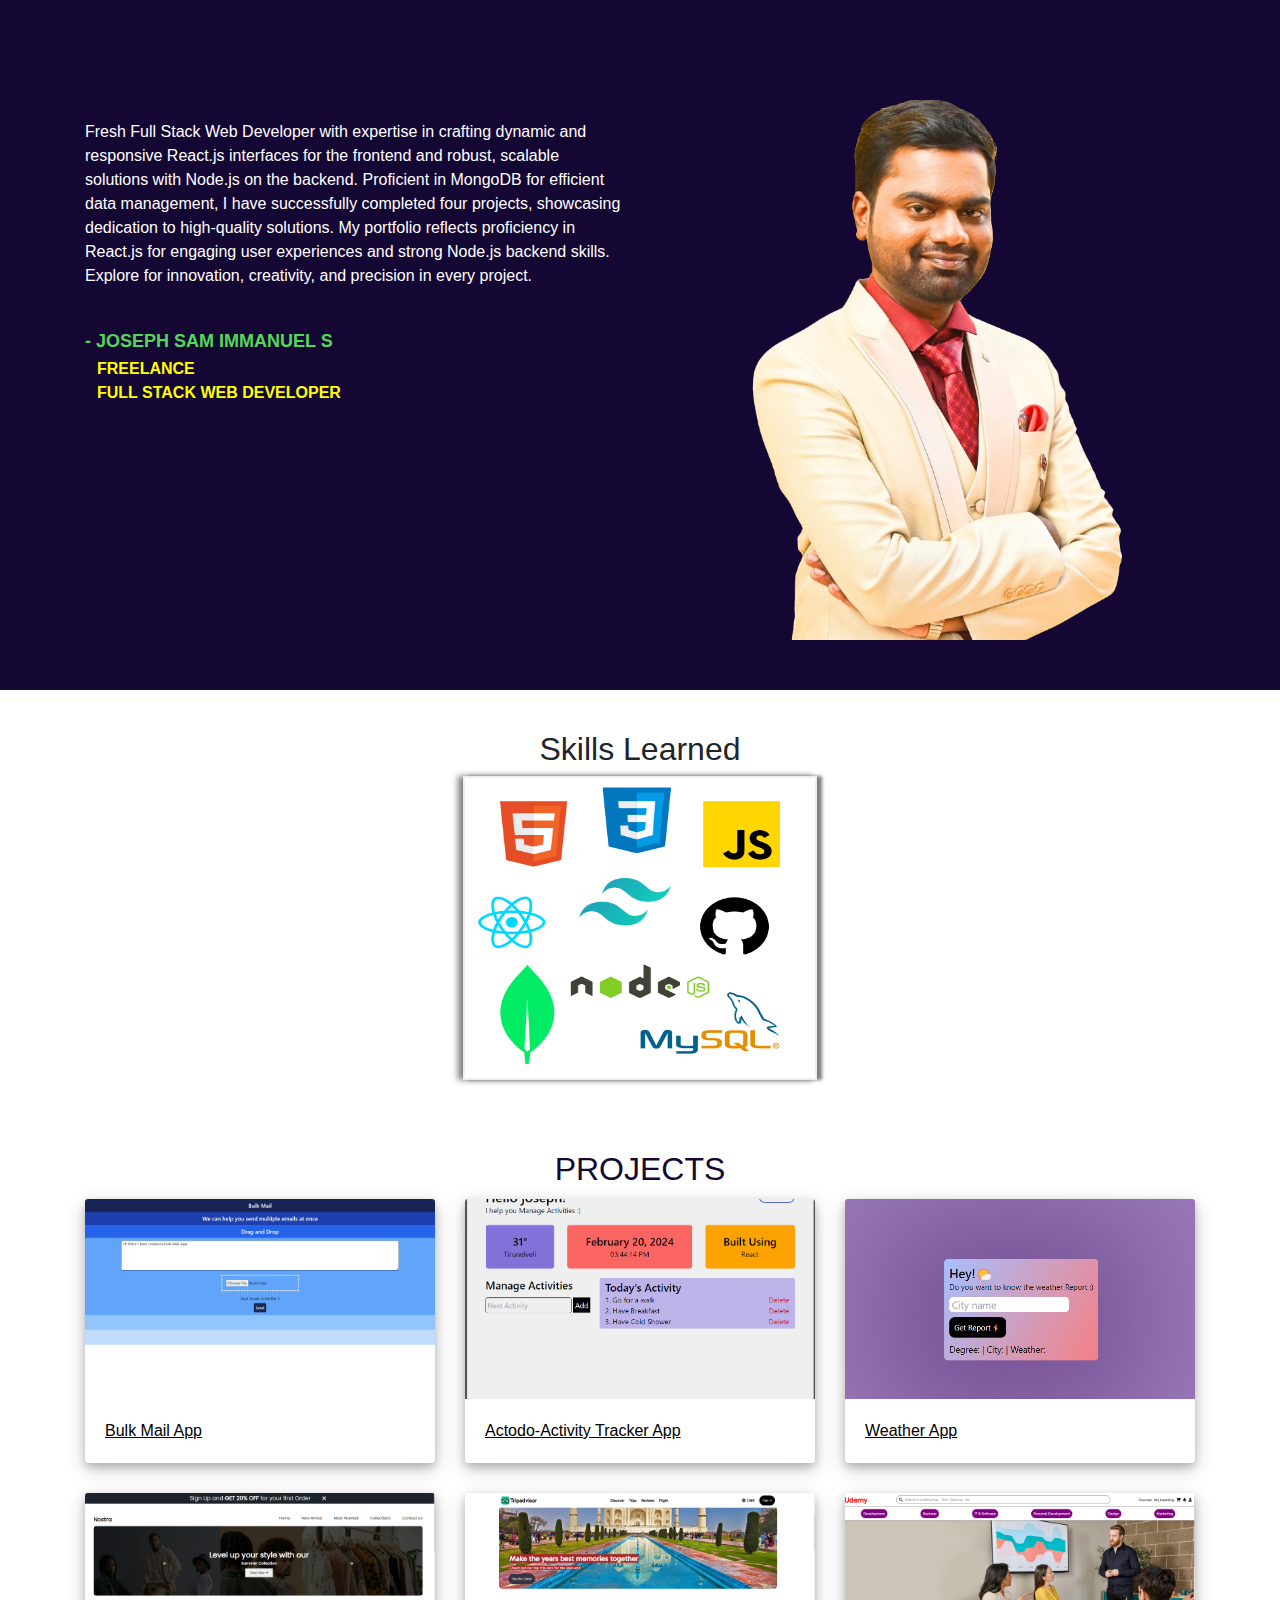
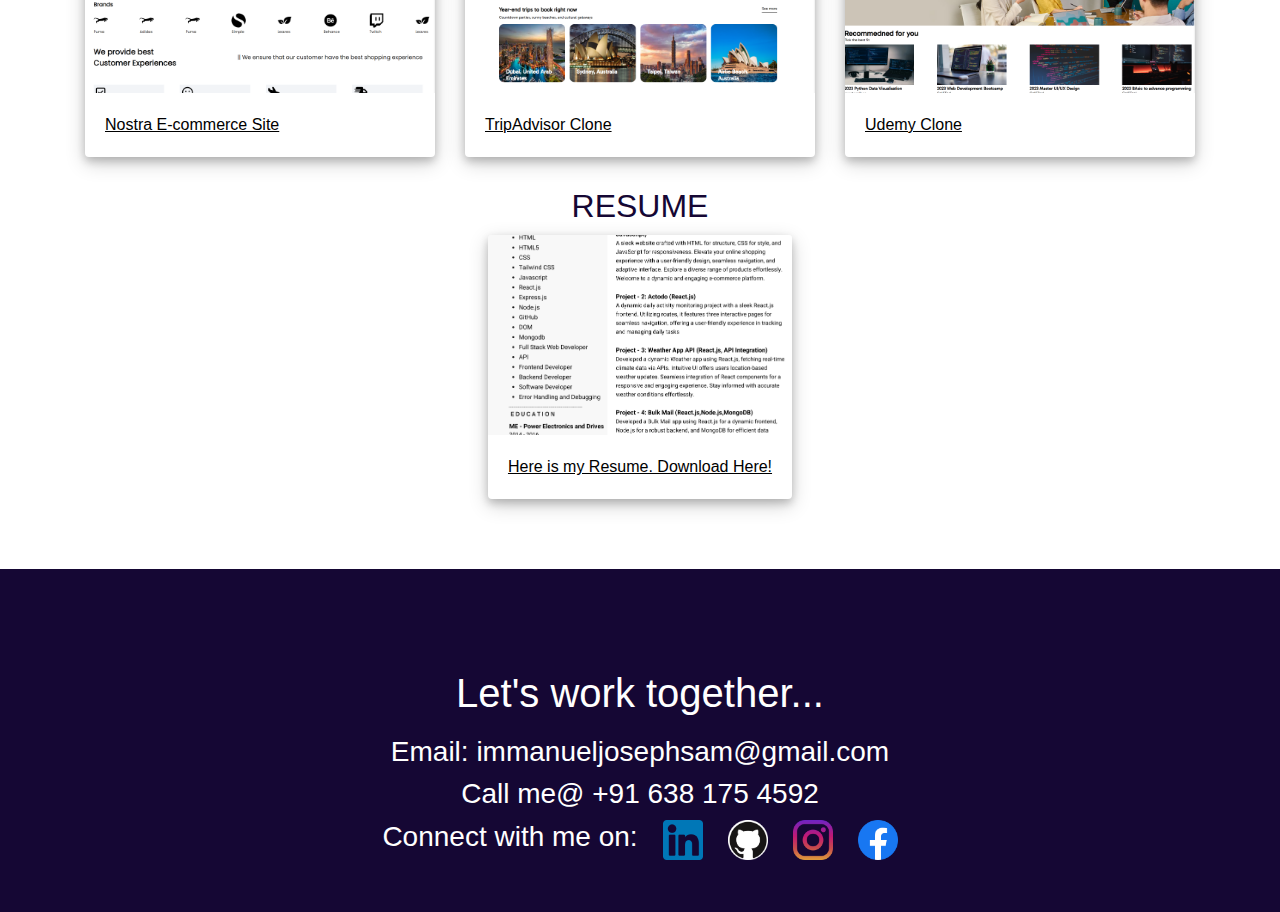
<file: index.html>
<!DOCTYPE html>
<html lang="en">
<head>
    <meta charset="UTF-8">
    <meta http-equiv="X-UA-Compatible" content="IE=edge">
    <meta name="viewport" content="width=device-width, initial-scale=1.0">
    <title>Joseph Sam Immanuel</title>
    <link rel="stylesheet" href="https://cdn.jsdelivr.net/npm/bootstrap@4.0.0/dist/css/bootstrap.min.css">
    <link rel="stylesheet" href="css/style.css">
    <link rel="stylesheet" href="https://cdnjs.cloudflare.com/ajax/libs/font-awesome/6.5.1/css/all.min.css" integrity="sha512-DTOQO9RWCH3ppGqcWaEA1BIZOC6xxalwEsw9c2QQeAIftl+Vegovlnee1c9QX4TctnWMn13TZye+giMm8e2LwA==" crossorigin="anonymous" referrerpolicy="no-referrer" />
    <link rel="stylesheet" href="./demo.css">
</head>
<body>

    <section id="welcome">
        <div class="container">
            <div class="row">
                <div class="col-md-6">
                    <!-- <h1>Hi, <span>there</span></h1>
                    <h4>Welcome to my Portfolio</h4> -->
                    <i class="fa-solid fa-quote-left larger-icon"></i> <p>Fresh Full Stack Web Developer with expertise in crafting dynamic and responsive React.js interfaces for the frontend and robust, scalable solutions with Node.js on the backend. Proficient in MongoDB for efficient data management, I have successfully completed four projects, showcasing dedication to high-quality solutions. My portfolio reflects proficiency in React.js for engaging user experiences and strong Node.js backend skills. Explore for innovation, creativity, and precision in every project.</p>
                        <br>
                        <p style="color: #52D857; font-size: large; font-weight: bold; margin: 0; padding: 0;">- JOSEPH SAM IMMANUEL S</p>
                        <div style="margin-left: 12px;">
                        <p style="color: yellow; font-size: medium; font-weight: bold; margin: 0; padding: 0;padding-top: 2px;">FREELANCE</p>
                        <p style="color: yellow; font-size: medium; font-weight: bold; margin: 0; padding: 0;">FULL STACK WEB DEVELOPER</p>
                    </div>
                    </div>
                <div class="col-md-6">
                    <img src="img/bg.png ">
                </div>
            </div>
        </div>
    </section>
    <div style="display: flex;flex-direction: column;justify-content: center;align-items: center; margin-top: 40px;">
        <h2>Skills Learned</h2>
        <div style="border: #EDEEF0 2px solid; box-shadow: .3em  0 .2em grey, -.3em 0 .4em grey;">
         <img src="./img/skills.png" alt="" height="300" width="350">
        </div>
    </div>

    <section id="project">

        <div class="container">

            <h2>Projects</h2>
            <div class="row">
                <div class="col-md-4">
                    <div class="card shadow-lg ">
                        <a href="https://bulk-mail-app.vercel.app/"><img class="card-img-top" src="img/1.png" alt="Card image cap"></a>
                        
                        <div class="card-body">
                        <a href="https://bulk-mail-app.vercel.app/"> <p class="card-text">Bulk Mail App</p> </a> 
                        </div>
                    </div>
                </div>
                <div class="col-md-4">
                    <div class="card ">
                        <a href="https://actodoo.vercel.app/"><img class="card-img-top" src="img/2.png" alt="Card image cap"></a>
                        
                        <div class="card-body">
                        <a href="https://actodoo.vercel.app/"> <p class="card-text">Actodo-Activity Tracker App</p> </a> 
                        </div>
                    </div>
                </div>
                <div class="col-md-4">
                    <div class="card ">
                        <a href="https://designed-weather-app.vercel.app/"><img class="card-img-top" src="img/3.png" alt="Card image cap"></a>
                        
                        <div class="card-body">
                        <a href="https://designed-weather-app.vercel.app/">  <p class="card-text">Weather App</p> </a>
                        </div>
                    </div>
                </div>
                <div class="col-md-4">
                    <div class="card ">
                        <a href="https://josephsamimmanuel.github.io/Nostra-Ecommerce-site/"><img class="card-img-top" src="img/4.png" alt="Card image cap"></a>
                        
                        <div class="card-body">
                        <a href="https://josephsamimmanuel.github.io/Nostra-Ecommerce-site/">  <p class="card-text">Nostra E-commerce Site</p> </a>
                        </div>
                    </div>
                </div>
                <div class="col-md-4">
                    <div class="card ">
                        <a href="https://josephsamimmanuel.github.io/Tripadvisor-clone/"><img class="card-img-top" src="img/5.png" alt="Card image cap"></a>
                        <div class="card-body">
                         <a href="https://josephsamimmanuel.github.io/Tripadvisor-clone/"> <p class="card-text">TripAdvisor Clone</p> </a>
                        </div>
                    </div>
                </div>
                <div class="col-md-4">
                    <div class="card">
                        <a href="https://josephsamimmanuel.github.io/Udemy-Clone-using-HTML-and-CSS/"><img class="card-img-top" src="img/6.png" alt="Card image cap"></a>
                        <div class="card-body">
                        <a href="https://josephsamimmanuel.github.io/Udemy-Clone-using-HTML-and-CSS/"> <p class="card-text">Udemy Clone</p> </a> 
                        </div>
                    </div>
                </div>
                
            </div>
            
        </div>
        <div style="display: flex; flex-direction: column; justify-content: center; align-items: center;">
            <h2>Resume</h2>
            <div class="card">
               <a href="demo.html"> <img class="card-img-top" src="img/Copy of Joseph Sam Immanuel.png" alt="Resume"></a>
                <div class="card-body">
                <a href="demo.html">  <p class="card-text">Here is my Resume. Download Here!</p> </a>
                </div>
            </div>
        </div>
    </section>

    <section id="welcome">
        <div id="welcome_footer">
        <h1>Let's work together...</h1>
        <!-- <h2 style="color: white;">How do you take your coffee?</h2> -->
        <h3>Email: immanueljosephsam@gmail.com</h3>
        <h3>Call me@ +91 638 175 4592</h3></div>
        <div id="contact_icon">
            <h3 style="color: white;">Connect with me on: </h3>
            <a href="https://www.linkedin.com/in/josephsamimmanuel/"><img src="img/linkd icon.png" alt="" width="40" height="40"></a>
            <a href="https://github.com/josephsamimmanuel"><img src="img/GitHub-Mark-photoaidcom-cropped.png" alt="" width="40" height="40"></a>
            <a href="https://www.instagram.com/josesamimmanuel/"><img src="img/instagram.png" alt="" width="40" height="40"></a>
            <a href="https://www.facebook.com/joseph.immanuel.12/"><img src="img/facebook.png" alt="" width="40" height="40"></a>
        </div>
    </section>

    
    <script src="https://code.jquery.com/jquery-3.2.1.slim.min.js"></script>
    <script src="https://cdn.jsdelivr.net/npm/popper.js@1.12.9/dist/umd/popper.min.js"></script>
    <script src="https://cdn.jsdelivr.net/npm/bootstrap@4.0.0/dist/js/bootstrap.min.js"></script>
</body>
</html>
</file>
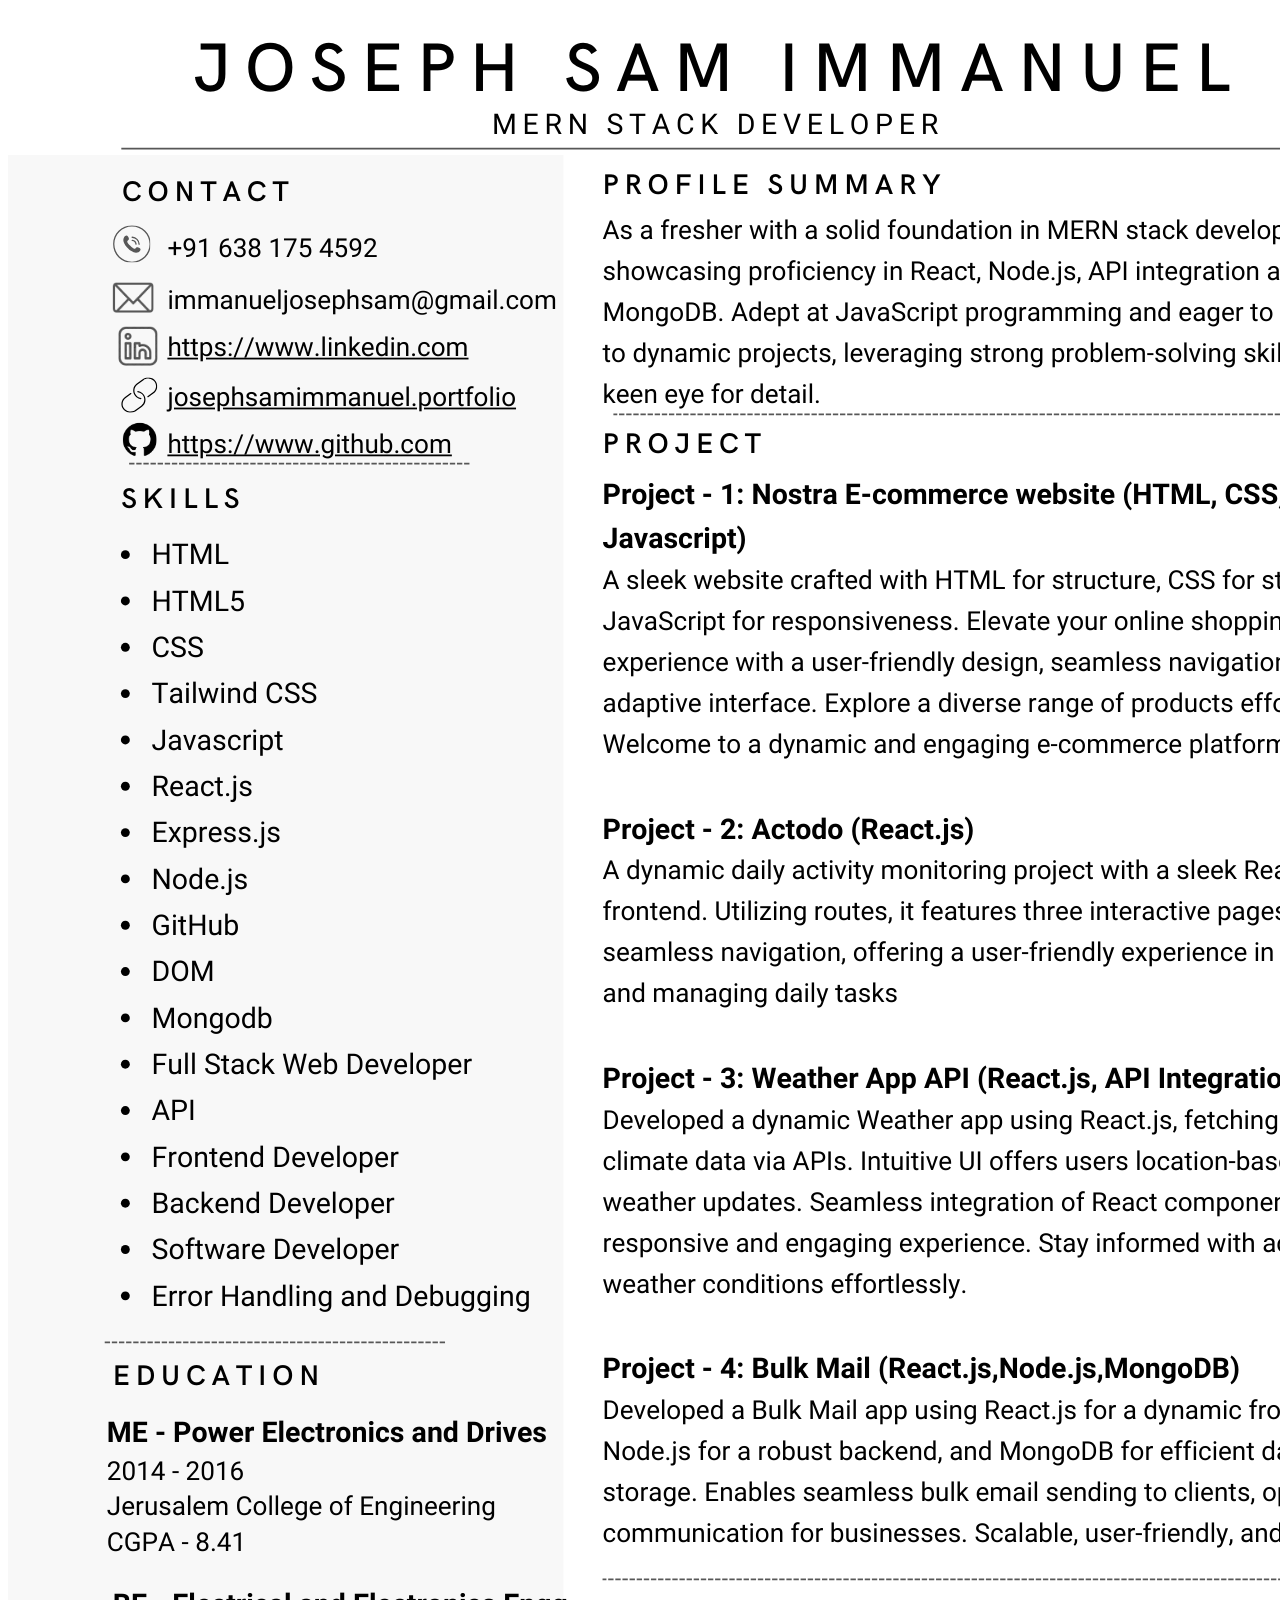
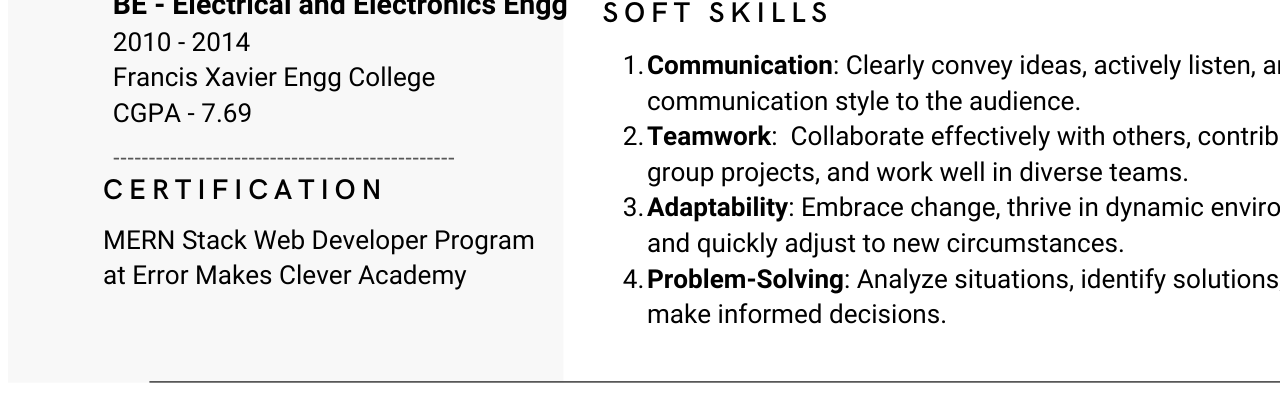
<file: resume.html>
<!DOCTYPE html>
<html lang="en">
<head>
    <meta charset="UTF-8">
    <meta name="viewport" content="width=device-width, initial-scale=1.0">
    <title>Resume</title>
</head>
<body>
    <img src="img/Copy of Joseph Sam Immanuel.png" alt="Resume  ">
</body>
</html>
</file>
<file: css/style.css>
@import url('https://fonts.cdnfonts.com/css/google-sans');
*{
    margin: 0px;
    padding: 0;
    font-family: 'Product Sans', sans-serif;
}
#welcome{
    background-color: #150734;
    padding-top: 100px;
    padding-bottom: 50px;
}
#welcome h1{
    color: #fff;
    padding-bottom: 10px;
}
#welcome span{
    color: orange;
    padding-bottom: 10px;
}
#welcome h4{
    color: #fff;
    padding-bottom: 5px;
}
#welcome p{
    color: #fff;
    padding-top: 20px;
}
#welcome button{
    padding: 15px;
    width: 150px;
    margin-top: 30px;
    background-color: orange;
    border: none;
    border-radius: 0px;
}
#welcome img{
    width: 100%;
}
#project{
    padding-top: 70px;
    padding-bottom: 70px;
}
#project p{
    color: black;
    text-decoration: underline;
}
#project h2{
    text-align: center;
    color: #150734;
    text-transform: uppercase;
    margin-bottom: 10px;
}
#project .card{
    border: none;
    box-shadow: 0 4px 8px 0 rgba(0, 0, 0, 0.2), 0 6px 20px 0 rgba(0, 0, 0, 0.19);
}
#project .col-md-4{
    margin-bottom: 30px;
}
#project .card-img-top {
    width: 100%;
    height: 200px;
    object-fit: cover;
}
#contact{
    /* padding-top: 70px;
    padding-bottom: 70px; */
    background-color: #150734;
    text-align: center;
}
#contact h1{
    color: orange;
}
#contact h4{
    color: #fff;
}
#contact a{
    color: #fff;
    text-decoration: none;
}
#contact_icon{
    display: flex;
    justify-content: center;
    gap: 25px;
    margin-top: 10px;
}
#welcome_footer{
    text-align: center;
    color: white;
}
</file>
<file: demo.css>
i{
    color: #52D857;
    font-size: 50px;
}
</file>
